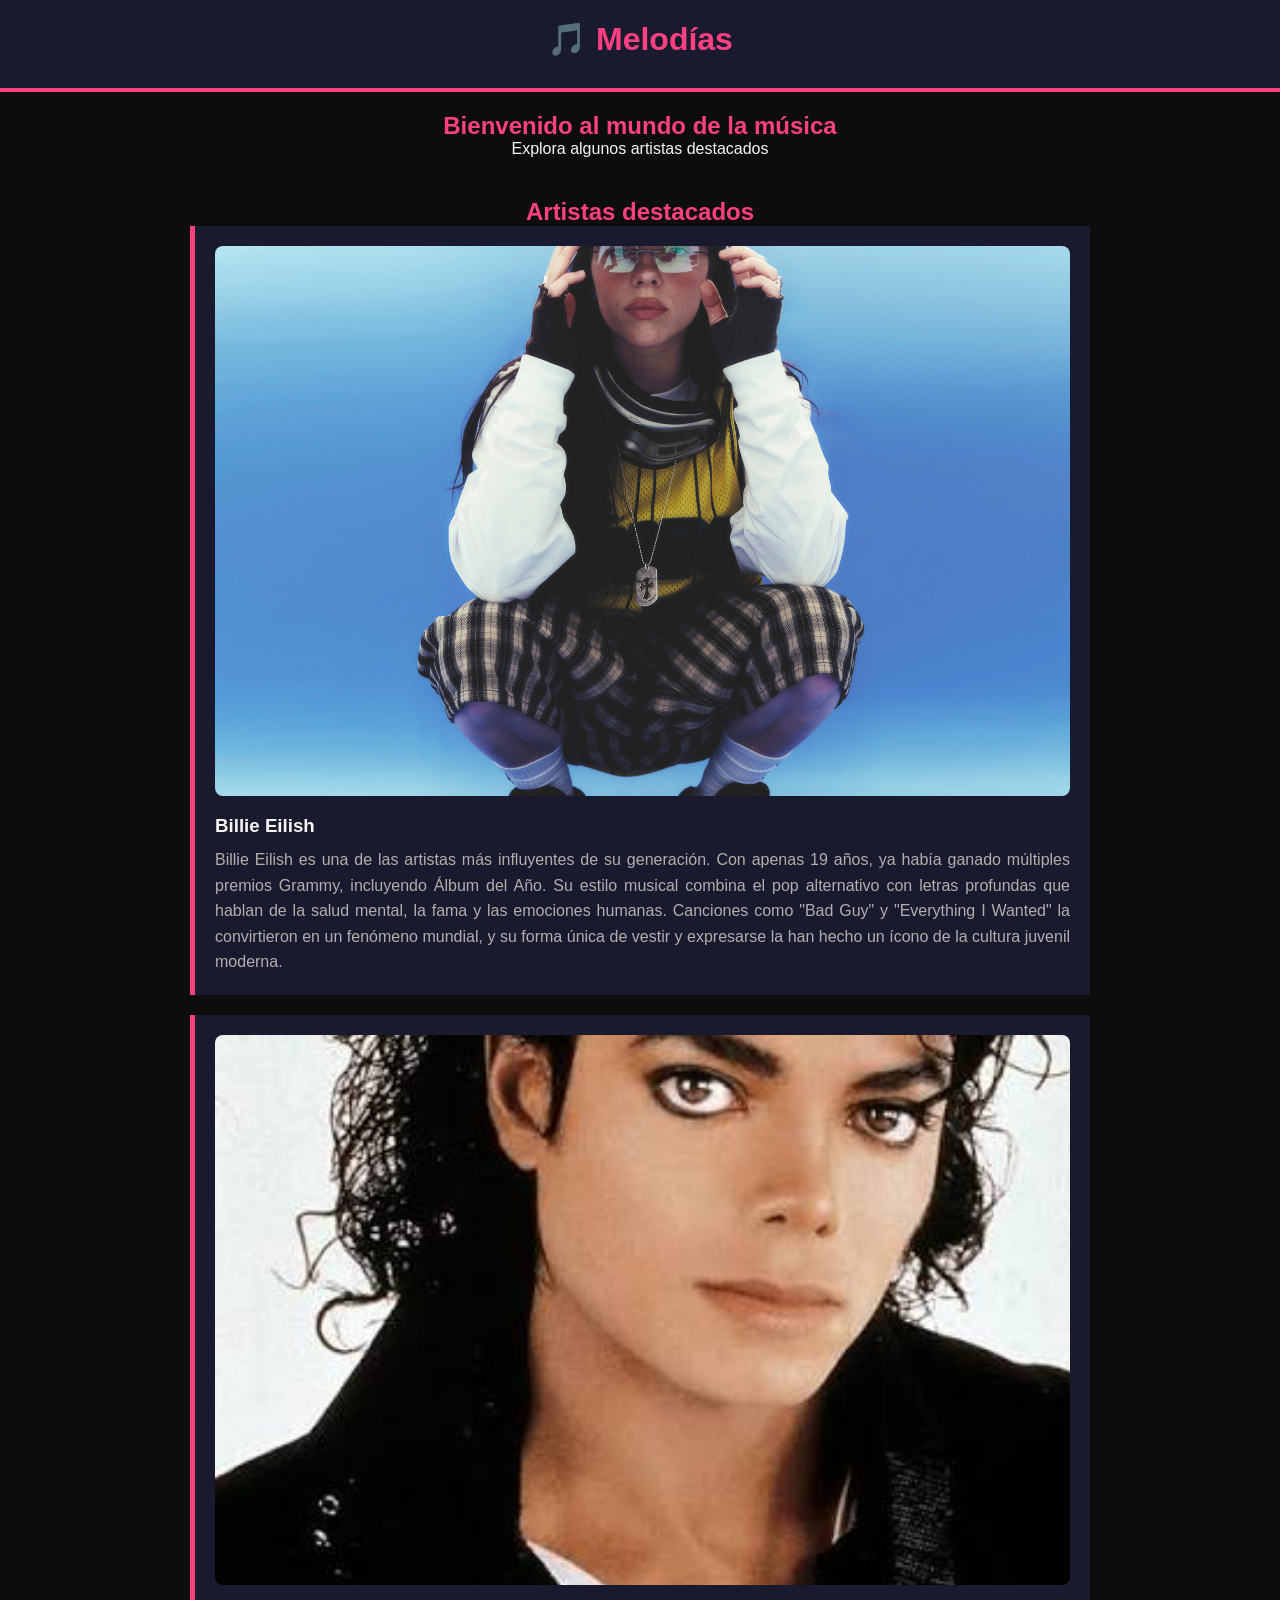
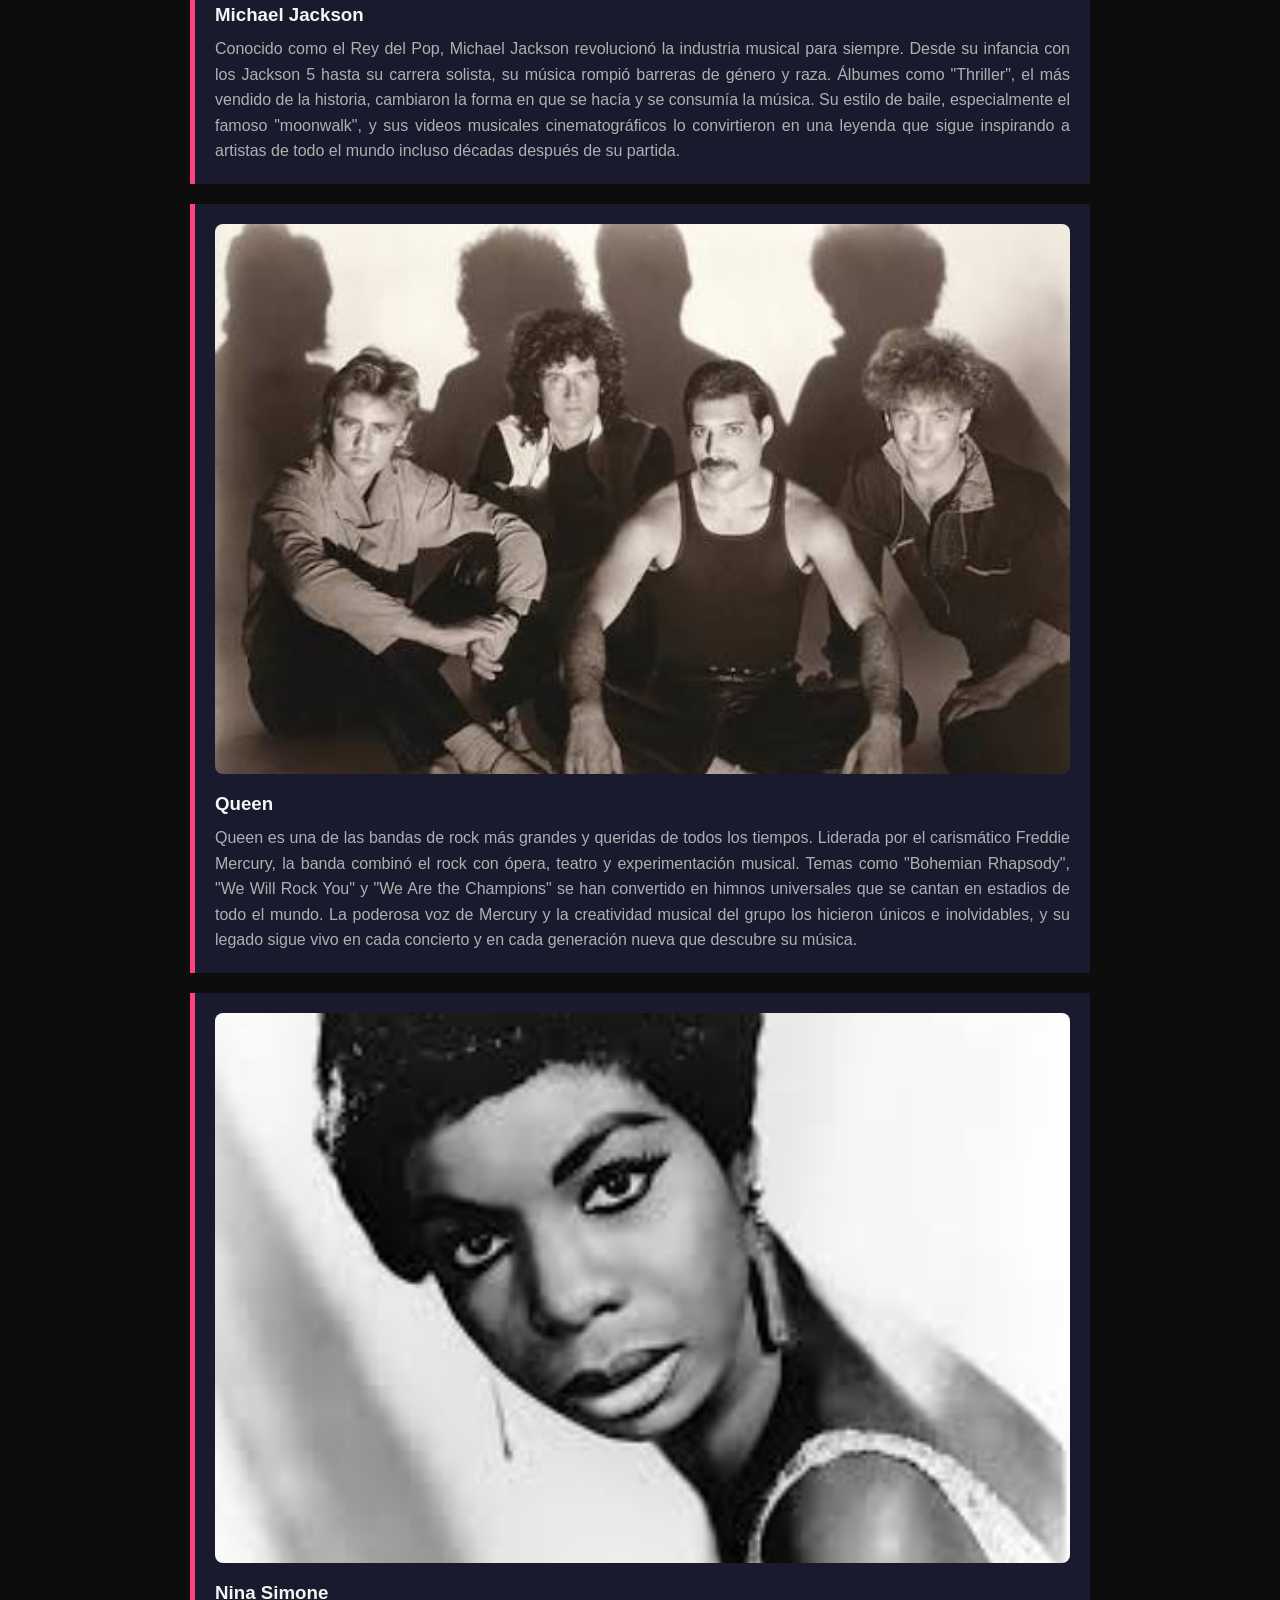
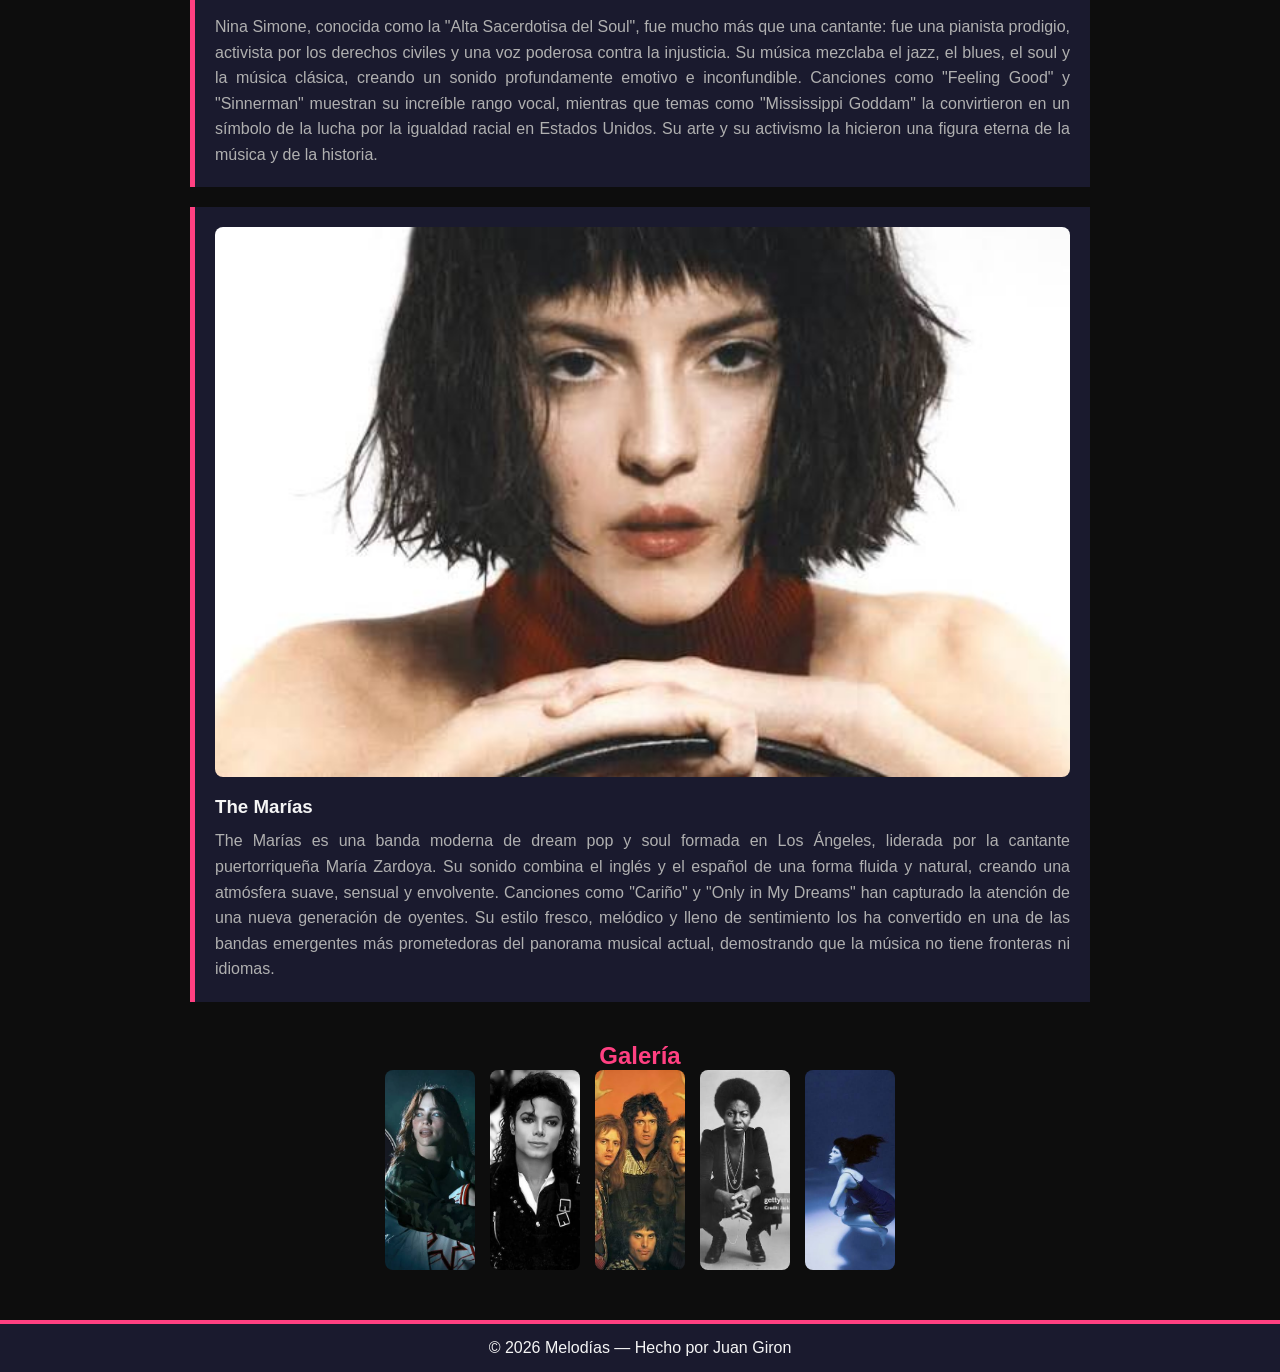
<file: index.htm>
<!DOCTYPE html>
<html lang="es">
<head>
    <meta charset="UTF-8">
    <meta name="viewport" content="width=device-width, initial-scale=1.0">
    <title>Melodías — Tu portal de música</title>
    <link rel="stylesheet" href="estilo.css">
    
</head>

<body>

    <!-- ENCABEZADO -->
    <header>
        <h1>🎵 Melodías</h1>
        
    </header>

    <!-- FOTO PRINCIPAL -->
    <section id="inicio" class="hero">
        
        <div class="hero-texto">
            <h2>Bienvenido al mundo de la música</h2>
            <p>Explora algunos artistas destacados</p>
        </div>
    </section>

    <!-- CONTENIDO -->
    <main>
        <section id="artistas" class="artistas">
            <h2>Artistas destacados</h2>

            <article class="tarjeta">
                <img src="billie.jpg" alt="Billie Eilish">
                <h3>Billie Eilish</h3>
                <p>Billie Eilish es una de las artistas más influyentes de su generación. Con apenas 19 años, ya había ganado múltiples premios Grammy, incluyendo Álbum del Año. Su estilo musical combina el pop alternativo con letras profundas que hablan de la salud mental, la fama y las emociones humanas. Canciones como "Bad Guy" y "Everything I Wanted" la convirtieron en un fenómeno mundial, y su forma única de vestir y expresarse la han hecho un ícono de la cultura juvenil moderna.</p>
            </article>

            <article class="tarjeta">
                <img src="michaels.jpg" alt="Michael Jackson">
                <h3>Michael Jackson</h3>
                <p>Conocido como el Rey del Pop, Michael Jackson revolucionó la industria musical para siempre. Desde su infancia con los Jackson 5 hasta su carrera solista, su música rompió barreras de género y raza. Álbumes como "Thriller", el más vendido de la historia, cambiaron la forma en que se hacía y se consumía la música. Su estilo de baile, especialmente el famoso "moonwalk", y sus videos musicales cinematográficos lo convirtieron en una leyenda que sigue inspirando a artistas de todo el mundo incluso décadas después de su partida.</p>
            </article>

            <article class="tarjeta">
                <img src="queen.jpg" alt="Queen">
                <h3>Queen</h3>
                <p>Queen es una de las bandas de rock más grandes y queridas de todos los tiempos. Liderada por el carismático Freddie Mercury, la banda combinó el rock con ópera, teatro y experimentación musical. Temas como "Bohemian Rhapsody", "We Will Rock You" y "We Are the Champions" se han convertido en himnos universales que se cantan en estadios de todo el mundo. La poderosa voz de Mercury y la creatividad musical del grupo los hicieron únicos e inolvidables, y su legado sigue vivo en cada concierto y en cada generación nueva que descubre su música.</p>
            </article>

            <article class="tarjeta">
                <img src="nina.jpg" alt="Nina Simone">
                <h3>Nina Simone</h3>
                <p>Nina Simone, conocida como la "Alta Sacerdotisa del Soul", fue mucho más que una cantante: fue una pianista prodigio, activista por los derechos civiles y una voz poderosa contra la injusticia. Su música mezclaba el jazz, el blues, el soul y la música clásica, creando un sonido profundamente emotivo e inconfundible. Canciones como "Feeling Good" y "Sinnerman" muestran su increíble rango vocal, mientras que temas como "Mississippi Goddam" la convirtieron en un símbolo de la lucha por la igualdad racial en Estados Unidos. Su arte y su activismo la hicieron una figura eterna de la música y de la historia.</p>
            </article>

            <article class="tarjeta">
                <img src="the-marias.jpg" alt="The Marías">
                <h3>The Marías</h3>
                <p>The Marías es una banda moderna de dream pop y soul formada en Los Ángeles, liderada por la cantante puertorriqueña María Zardoya. Su sonido combina el inglés y el español de una forma fluida y natural, creando una atmósfera suave, sensual y envolvente. Canciones como "Cariño" y "Only in My Dreams" han capturado la atención de una nueva generación de oyentes. Su estilo fresco, melódico y lleno de sentimiento los ha convertido en una de las bandas emergentes más prometedoras del panorama musical actual, demostrando que la música no tiene fronteras ni idiomas.</p>
            </article>
        </section>

        <!-- GALERÍA -->
        <section id="galeria" class="galeria">
            <h2>Galería</h2>
            <div class="fotos">
                <img src="billies.jpg" alt="Billie Eilish">
                <img src="michael.jpg" alt="Michael Jackson">
                <img src="queens.jpg" alt="Queen">
                <img src="ninas.jpg" alt="Nina Simone">
                <img src="marias.jpg" alt="The Marías">
            </div>
        </section>
    </main>

    <!-- PIE DE PÁGINA -->
    <footer id="contacto">
        <p>© 2026 Melodías — Hecho  por Juan Giron</p>

    </footer>
<script src="int.js"></script>
</body>
</html>
</file>
<file: estilo.css>
/* ===== BÁSICO ===== */
* {
    margin:  0;
    padding: 0;
}

body {
    font-family: Arial, sans-serif;
    background-color: #0d0d0d;
    color: #f5f5f5;
}

/* ===== ENCABEZADO ===== */
header {
    background-color: #1a1a2e;
    text-align: center;
    padding: 20px;
    border-bottom: 4px solid #ff4081;
}

header h1 {
    color: #ff4081;
    margin-bottom: 10px;
}

header p {
    color: #b0b0b0;
}

nav ul {
    list-style: none;
    padding: 0;
}

nav li {
    display: inline;
    margin: 0 15px;
}

nav a {
    color: #f5f5f5;
    text-decoration: none;
}

nav a:hover {
    color: #ff4081;
}

/* ===== FOTO PRINCIPAL ===== */
.hero img {
    width: 100%;
    height: 300px;
    object-fit: cover;
}

.hero-texto {
    text-align: center;
    padding: 20px;
}

/* ===== CONTENIDO ===== */
main {
    max-width: 900px;
    margin: 0 auto;
    padding: 20px;
}

h2 {
    text-align: center;
    color: #ff4081;
}

/* ===== TARJETAS DE ARTISTAS ===== */
.tarjeta {
    background-color: #1a1a2e;
    padding: 20px;
    margin-bottom: 20px;
    border-left: 5px solid #ff4081;
}

.tarjeta img {
    width: 100%;
    height: 550px;
    object-fit: cover;
    border-radius: 8px;
    margin-bottom: 15px;
}

.tarjeta h3 {
    color: #f5f5f5;
    margin-bottom: 10px;
}

.tarjeta p {
    color: #b0b0b0;
    line-height: 1.6;
    text-align: justify;
}

/* ===== GALERÍA ===== */
.galeria {
    margin-top: 40px;
}

.fotos {
    display: flex;
    flex-wrap: wrap;
    gap: 15px;
    justify-content: center;
}

.fotos img {
    width: 10%;
    height: 200px;
    object-fit: cover;
    border-radius: 8px;
}

/* ===== PIE DE PÁGINA ===== */
footer {
    background-color: #1a1a2e;
    text-align: center;
    padding: 15px;
    margin-top: 30px;
    border-top: 4px solid #ff4081;
}

footer a {
    color: #ff4081;
    text-decoration: none;
}

footer a:hover {
    text-decoration: underline;
}

/* ===== BOTONES ===== */
.btn {
    background-color: #ff4081;
    color: #0d0d0d;
    border: 2px solid #ff4081;
    padding: 8px 18px;
    border-radius: 6px;
    font-size: 15px;
    font-weight: bold;
    cursor: pointer;
    transition: background-color 0.2s, color 0.2s;
}

.btn:hover {
    background-color: transparent;
    color: #ff4081;
}

.btn:focus-visible,
.campo input:focus-visible,
.modal-cerrar:focus-visible {
    outline: 3px solid #ffd700;
    outline-offset: 2px;
}

.btn:disabled {
    opacity: 0.6;
    cursor: wait;
}

.btn-secundario {
    background-color: transparent;
    color: #f5f5f5;
    border-color: #b0b0b0;
}

.btn-secundario:hover {
    color: #ff4081;
    border-color: #ff4081;
}

.btn-ancho {
    width: 100%;
    margin-top: 10px;
}

/* ===== SESIÓN EN EL ENCABEZADO ===== */
.sesion {
    margin-top: 5px;
}

.sesion-activa {
    display: inline-flex;
    align-items: center;
    gap: 12px;
}

.sesion-activa span {
    color: #f5f5f5;
}

[hidden] {
    display: none !important;
}

/* ===== MODAL DE LOGIN ===== */
.modal {
    position: fixed;
    inset: 0;
    background-color: rgba(0, 0, 0, 0.8);
    display: flex;
    align-items: center;
    justify-content: center;
    padding: 20px;
    z-index: 100;
}

.modal-caja {
    position: relative;
    width: 100%;
    max-width: 380px;
    background-color: #1a1a2e;
    border-left: 5px solid #ff4081;
    border-radius: 8px;
    padding: 30px 25px 25px;
}

.modal-caja h2 {
    margin-bottom: 20px;
}

.modal-cerrar {
    position: absolute;
    top: 8px;
    right: 12px;
    background: none;
    border: none;
    color: #b0b0b0;
    font-size: 28px;
    cursor: pointer;
}

.modal-cerrar:hover {
    color: #ff4081;
}

.campo {
    margin-bottom: 15px;
}

.campo label {
    display: block;
    margin-bottom: 6px;
    color: #b0b0b0;
    font-size: 14px;
}

.campo input {
    width: 100%;
    box-sizing: border-box;
    padding: 10px 12px;
    background-color: #0d0d0d;
    color: #f5f5f5;
    border: 1px solid #3a3a55;
    border-radius: 6px;
    font-size: 16px;
}

.campo input:focus {
    border-color: #ff4081;
}

.mensaje {
    min-height: 20px;
    font-size: 14px;
    text-align: center;
}

.mensaje.error {
    color: #ff6b6b;
}

.mensaje.exito {
    color: #6bff9e;
}

/* ===== PÁGINA DE LOGIN ===== */
.pagina-login {
    min-height: 100vh;
}

.login-contenedor {
    min-height: 100vh;
    box-sizing: border-box;
    display: flex;
    flex-direction: column;
    align-items: center;
    justify-content: center;
    gap: 25px;
    padding: 20px;
}

.login-logo {
    color: #ff4081;
}

.login-caja {
    width: 100%;
    max-width: 380px;
    box-sizing: border-box;
    background-color: #1a1a2e;
    border-left: 5px solid #ff4081;
    border-radius: 8px;
    padding: 30px 25px 25px;
}

.login-caja h2 {
    margin-bottom: 20px;
}
</file>
